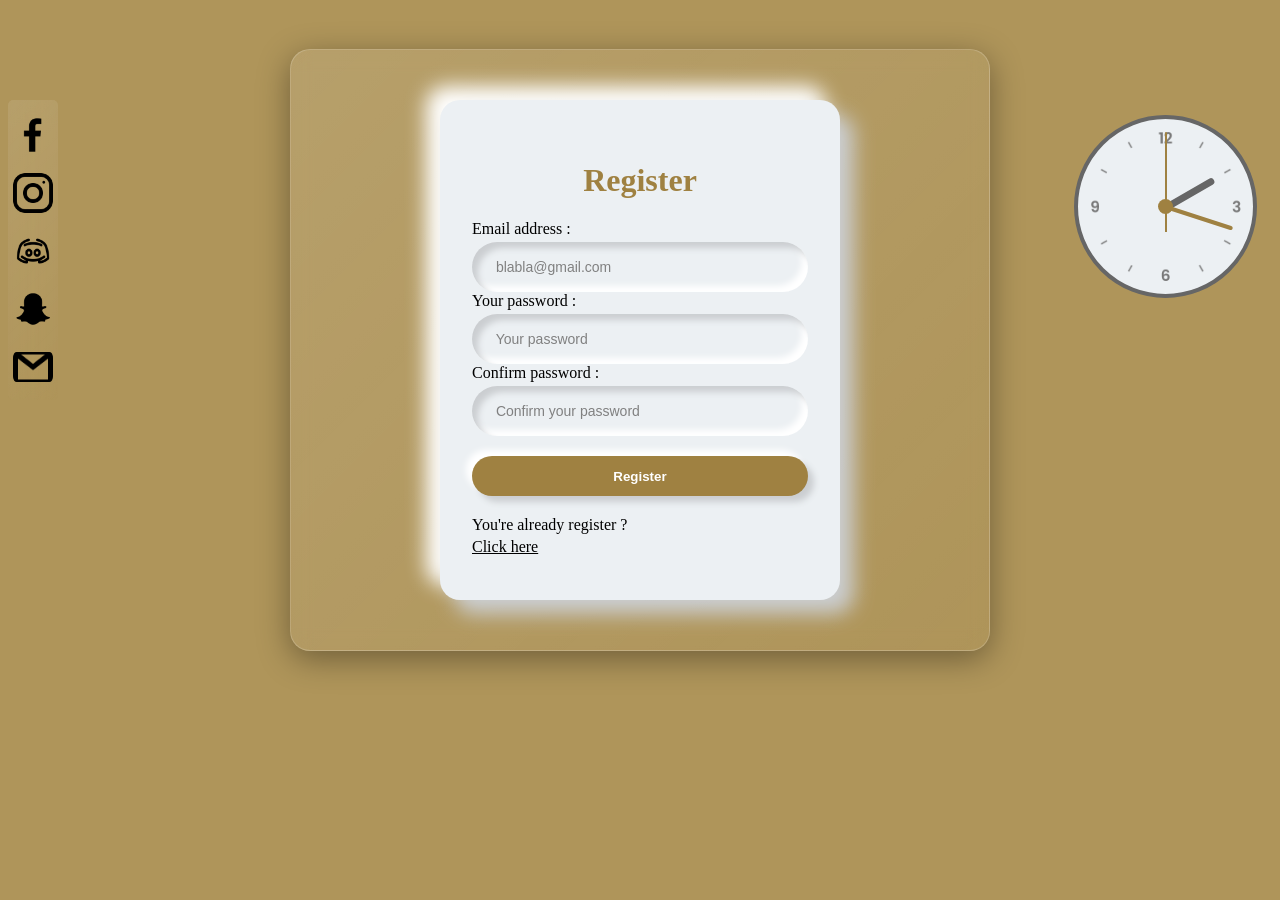
<file: index.html>
<!DOCTYPE html>
<html lang="fr">
	<head>
		<title>Mon CV</title>
		<meta charset="UTF-8">
		<meta name="viewport" content="width=device-width, initial-scale=1.0">
		<link rel="stylesheet" href="Site.css">
		<script src="Site.js"></script>
	</head>
	<body id="body">
		<script type="text/javascript">
			if(screen.width < 801){
				document.body.style.backgroundImage = "none";
				document.getElementById('clock').style.display = "none";
			}
			else{
				document.body.style.backgroundImage = "url('https://images5.alphacoders.com/742/742631.jpg')";
			}
		</script>
		<div class="container">
			<div class="networks">
				<button class="social facebook" onclick="window.location.href='https://m.facebook.com/profile.php?id=100009716673810';"></button>
				<button class="social instagram" onclick="window.location.href='https://www.instagram.com/y4tsu/';"></button>
				<button class="social discord" onclick="window.location.href='#';"></button>
				<button class="social snapchat" onclick="window.location.href='#';"></button>
				<button class="social gmail" onclick="window.location.href='#';"></button>
			</div>
			<div class="glass" id="glass">
			<div class="register" id="register">
			<div class="card-container" id="card-container">
				<div class="card-front">
				<form>
					<div class="form">
						<h1>Register</h1>
						<label for="mail">Email address :</label>
						<input type="mail" name="mail" placeholder=" blabla@gmail.com"/>

						<label for="pwd">Your password :</label>
						<input type="password" name="pwd" placeholder=" Your password"/>

						<label for="verif">Confirm password :</label>
						<input type="password" name="verif" placeholder=" Confirm your password"/>

						<button type="submit" class="save">Register</button>
						<div class="global">
						<label for="label">You're already register ? </label>
						<a onclick="test();" class="link" name="label">Click here</a>
						</div>
					</div>
				</form>
				</div>
				<div class="card-back">
				<form>
					<div class="form">
						<h1>Login</h1>
						<label for="mail">Email address :</label>
						<input type="mail" name="mail" placeholder=" blabla@gmail.com"/>

						<label for="pwd">Your password :</label>
						<input type="password" name="pwd" placeholder=" Your password"/>

						<button type="submit" class="save">Login</button>
						<div class="global">
						<label for="label">You're not register ? </label>
						<a onclick="test();" class="link" name="label2">Click here</a>
						</div>
					</div>
				</form>
				</div>
			</div>
			</div>
			</div>
			<div class="clock" id="clock">
				<div class="hour">
					<div class="hr" id="hr"></div>
				</div>
				<div class="min">
					<div class="mn" id="mn"></div>
				</div>
				<div class="sec">
					<div class="sc" id="sc"></div>
				</div>
			</div>
			<script type="text/javascript">
				const deg = 6;
				const hr = document.querySelector('#hr');
				const mn = document.querySelector('#mn');
				const sc = document.querySelector('#sc');

				setInterval(() => {

					let day = new Date();
					let hh = day.getHours() * 30;
					let mm = day.getMinutes() * deg;
					let ss = day.getSeconds() * deg;

					hr.style.transform = `rotateZ(${hh}deg`;
					mn.style.transform = `rotateZ(${mm}deg)`;
					sc.style.transform = `rotateZ(${ss}deg)`;
				})
			</script>
		</div>
	</body>
</html>
</file>
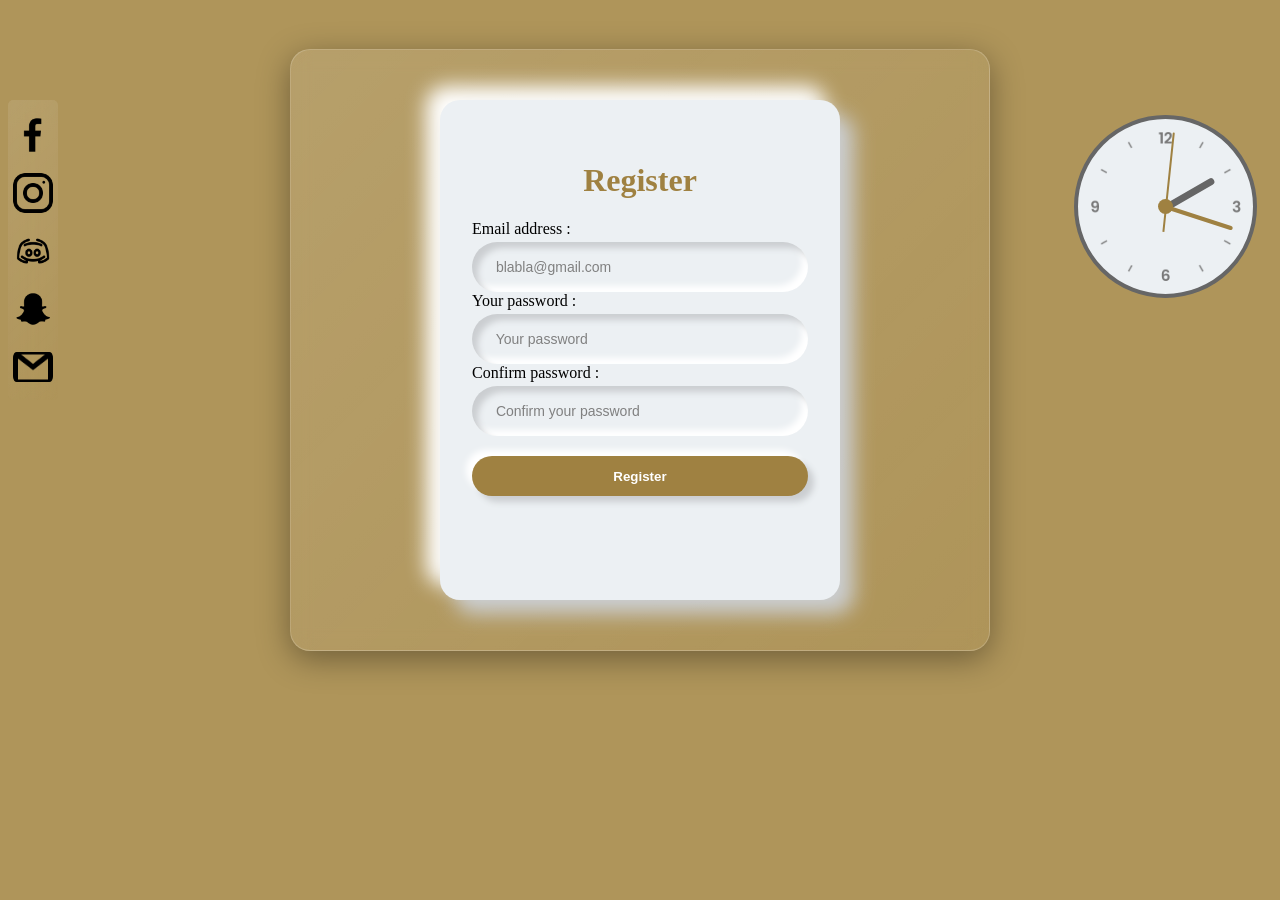
<file: Site.html>
<!DOCTYPE html>
<html lang="fr">
	<head>
		<title>Mon CV</title>
		<meta charset="UTF-8">
		<meta name="viewport" content="width=device-width, initial-scale=1.0">
		<link rel="stylesheet" href="Site.css">
	</head>
	<body>
		<div class="container">
			<div class="clock">
				<div class="hour">
					<div class="hr" id="hr"></div>
				</div>
				<div class="min">
					<div class="mn" id="mn"></div>
				</div>
				<div class="sec">
					<div class="sc" id="sc"></div>
				</div>
			</div>
			<script type="text/javascript">
				const deg = 6;
				const hr = document.querySelector('#hr');
				const mn = document.querySelector('#mn');
				const sc = document.querySelector('#sc');

				setInterval(() => {

					let day = new Date();
					let hh = day.getHours() * 30;
					let mm = day.getMinutes() * deg;
					let ss = day.getSeconds() * deg;

					hr.style.transform = `rotateZ(${hh}deg`;
					mn.style.transform = `rotateZ(${mm}deg)`;
					sc.style.transform = `rotateZ(${ss}deg)`;
				})
			</script>
			<div class="networks">
				<button class="social facebook" onclick="window.location.href='https://m.facebook.com/profile.php?id=100009716673810';"></button>
				<button class="social instagram" onclick="window.location.href='https://www.instagram.com/y4tsu/';"></button>
				<button class="social discord" onclick="window.location.href='#';"></button>
				<button class="social snapchat" onclick="window.location.href='#';"></button>
				<button class="social gmail" onclick="window.location.href='#';"></button>
			</div>
			<div class="glass">
			<div class="register">
				<form>
					<div class="form">
						<h1>Register</h1>
						<label for="mail">Email address :</label>
						<input type="mail" name="mail" placeholder=" blabla@gmail.com"/>

						<label for="pwd">Your password :</label>
						<input type="password" name="pwd" placeholder=" Your password"/>

						<label for="verif">Confirm password :</label>
						<input type="password" name="verif" placeholder=" Confirm your password"/>

						<button type="submit" class="save">Register</button>
					</div>
				</form>
			</div>
		</div>
		</div>
	</body>
</html>
</file>
<file: Site.css>
body{
	background-image: url("https://images5.alphacoders.com/742/742631.jpg");
	background-size: 100%;
	background-color: #AF955A;
	background-position: center;
	position: relative;
	background-repeat: no-repeat;
	background-attachment: fixed;
}

.container{
	width: 700px;
	height: 500px;
	margin: 100px auto;
	display: flex;
	flex-wrap: wrap;
	align-content: center;
}

.register{
	align-items: center;
	width: 200%;
	height: 440px;
}

.glass{
	background: linear-gradient(135deg, rgba(255, 255, 255, 0.1), rgba(255, 255, 255, 0));
	backdrop-filter: blur(10px);
	-webkit-backdrop-filter: blur(10px);
	border-radius: 20px;
	border: 1px solid rgba(255, 255, 255, 0.18);
	box-shadow: 0 8px 32px 0 rgba(0, 0, 0, 0.37);
	flex: 1;
	z-index: 10;
}

.register{
		position: relative;
  	width: 280px;
  	margin-top: 50px;
  	margin-bottom: 50px;
  	margin-right: auto;
  	margin-left: auto;
  	height: 500px;
  	border-radius: 20px;
  	padding: 2em;
  	box-sizing: border-box;
  	background: #ecf0f3;
  	box-shadow: 14px 14px 20px #cbced1, -14px -14px 20px white;
}

label {
 	margin-bottom: 4px;
}

label.inline {
 	display:inline;
 	margin-right:50px;
}

.form{
	text-align: left;
  	margin-top: 30px;
}
h1{
	text-align: center;
	color: #9F8141;
}

input::placeholder{
	color: gray;
}

input{
	caret-color: #9F8141;
	background: #ecf0f3;
  	padding: 10px;
  	padding-left: 20px;
  	height: 50px;
  	font-size: 14px;
  	border-radius: 50px;
  	box-shadow: inset 6px 6px 6px #cbced1, inset -6px -6px 6px white;
}

.save{
  color: white;
  margin-top: 20px;
  background: #9F8141;
  height: 40px;
  border-radius: 20px;
  cursor: pointer;
  font-weight: 900;
  box-shadow: 6px 6px 6px #cbced1, -6px -6px 6px white;
  transition: 0.5s;
  margin-bottom: 20px;
}
.save:hover{
	box-shadow:inset 5px 5px 5px #7D6A3F,
	           inset -5px -5px 5px #B59144;
}

label, input, .save{
  display: block;
  width: 100%;
  border: none;
  outline: none;
  box-sizing: border-box;
}

.clock{
	width: 175px;
	height: 175px;
	display: flex;
	justify-content: center;
	align-items: center;
	background: url(clock.png);
	background-size: cover;
	border-radius: 50%;
	background-color: #ecf0f3;
	border: 4px solid #666;
	position: absolute;
	top: 15px;
	right: 15px;
}

.clock:before{
	content: '';
	position: absolute;
	width: 15px;
	height: 15px;
	background: #9F8141;
	border-radius: 50%;
	z-index: 5;
}

.clock .hour, .clock .min, .clock .sec{
	position: absolute;
}
.clock .hour, .hr{
	width: 110px;
	height: 110px;
}
.clock .min, .mn{
	width: 140px;
	height: 140px;
}
.clock .sec, .sc{
	width: 150px;
	height: 150px;
}
.hr, .mn, .sc{
	display: flex;
	justify-content: center;
	position: absolute;
	border-radius: 50%;
}
.hr:before{
	content: '';
	position: absolute;
	width: 7px;
	height: 50px;
	background: #666;
	z-index: 10;
	border-radius: 6px  6px 0 0;
}
.mn:before{
	content: '';
	position: absolute;
	width: 4px;
	height: 70px;
	background: #9F8141;
	z-index: 11;
	border-radius: 6px  6px 0 0;
}
.sc:before{
	content: '';
	position: absolute;
	width: 2px;
	height: 100px;
	background: #9F8141;
	z-index: 12;
	border-radius: 6px  6px 0 0;
}

.networks{
	width: 50px;
	height: 300px;
	position: absolute;
	top: auto;
	left: 0;
	border-radius: 5px;
	text-align: center;
	background: linear-gradient(135deg, rgba(255, 255, 255, 0.1), rgba(255, 255, 255, 0));
	backdrop-filter: blur(10px);
	-webkit-backdrop-filter: blur(10px);
	z-index: 11;
}

.social{
	border-radius: 11px;
	border: none;
	width: 40px;
	height: 40px;
	margin: 0 auto;
	margin-top: 15px;
	cursor: pointer;
}
.facebook{
	background: url(facebook.png);
	background-size: cover;
}
.instagram{
	background: url(instagram.png);
	background-size: cover;
}
.discord{
	background: url(discord.png);
	background-size: cover;
}
.snapchat{
	background: url(snapchat.png);
	background-size: cover;
}
.gmail{
	background: url(gmail.png);
	background-size: cover;
}

.facebook:hover{
	filter: invert(1);
}
.instagram:hover{
	filter: invert(1);
}
.discord:hover{
	filter: invert(1);
}
.snapchat:hover{
	filter: invert(1);
}
.gmail:hover{
	filter: invert(1);
}

.register{
	width: 400px;
}

.card-container{
	transition: transform 3s;
	transform-style: preserve-3d;
}

.card-front, .card-back{
	backface-visibility: hidden;
	top: 0;
	bottom: 0;
	left: 0;
	right: 0;
	position: absolute;
}

.card-back{
	transform: rotateY(0.5turn);
}

.link:hover{
	border-radius: 5px;
	background: #ecf0f3;
	box-shadow:  5px 5px 5px #7f8283,
             -5px -5px 5px #ffffff;
  transition: 0.5s;
  text-decoration: none;
}
.link{
	cursor: pointer;
	text-decoration: underline;
}

@media only screen and (min-width: 640px)
                   and (max-width: 767px) { (7)
  body { 
  	background-image: none; 
  }
  
}
</file>
